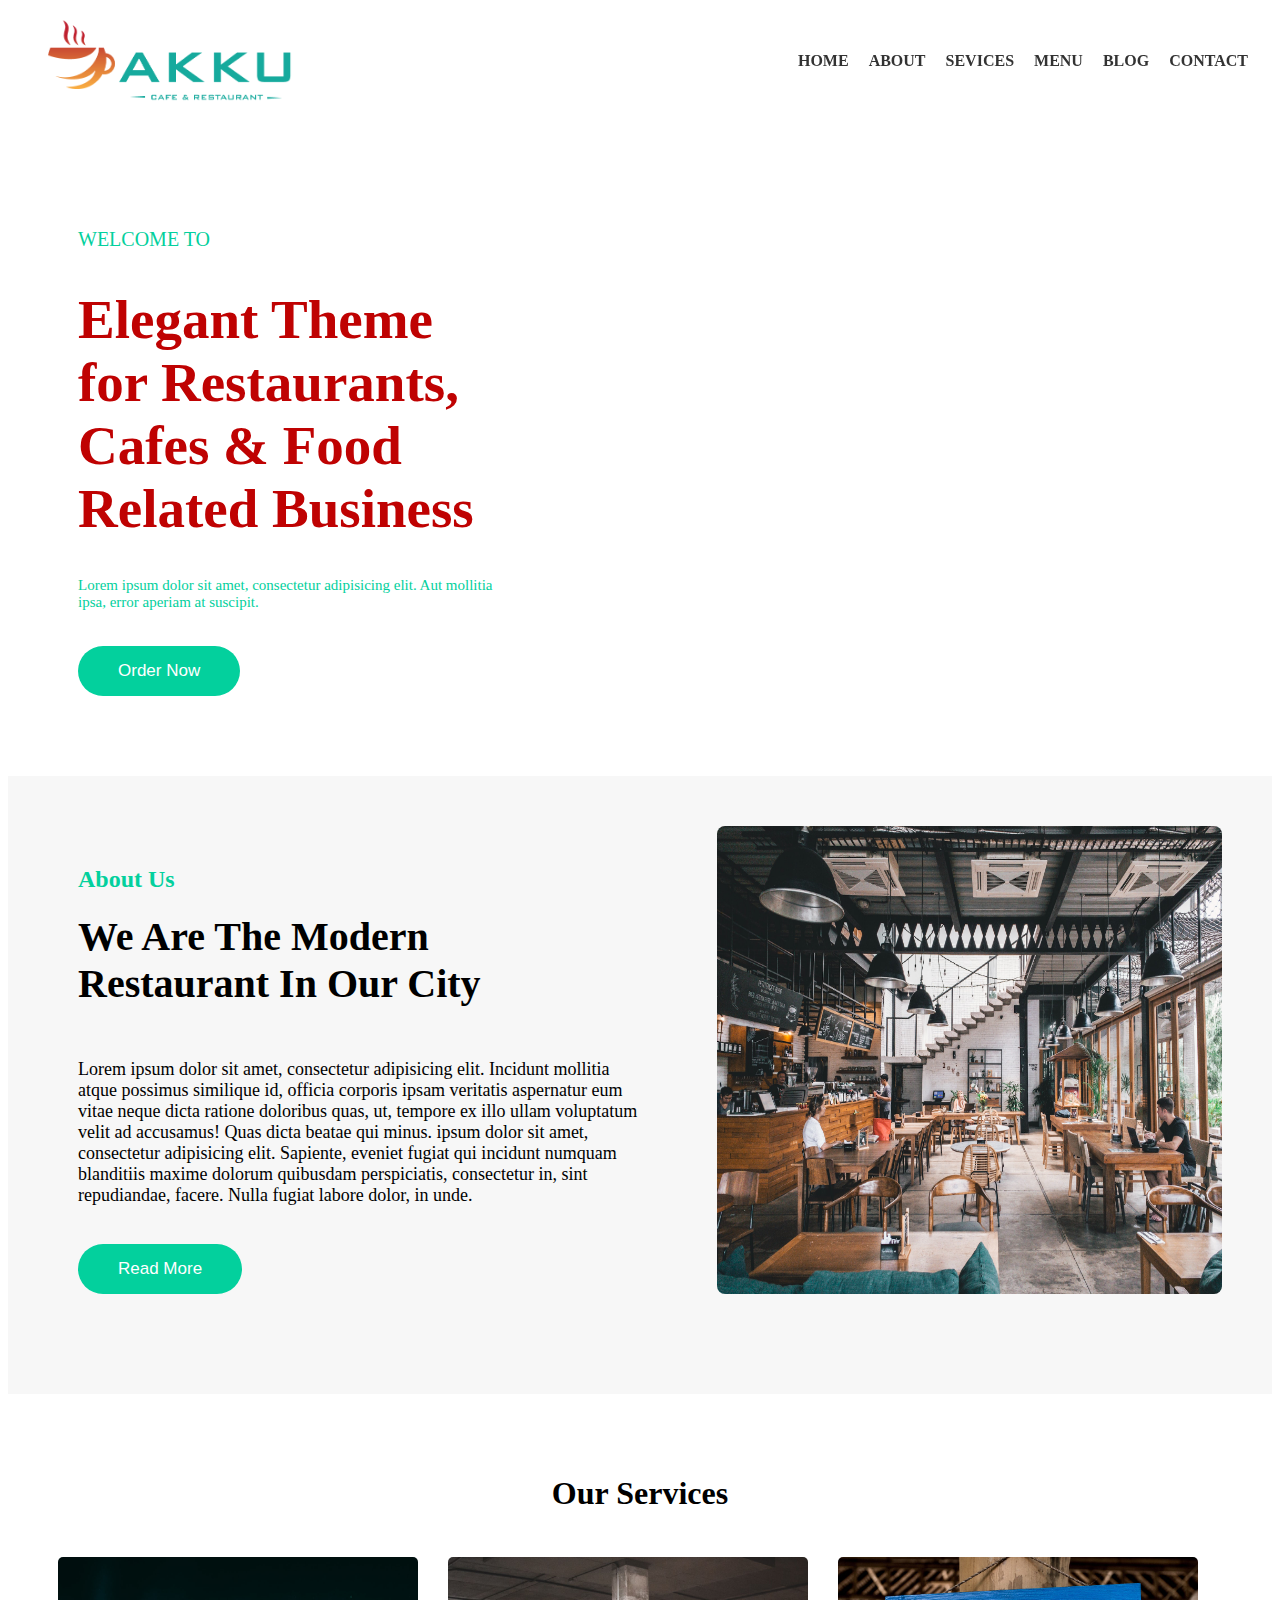
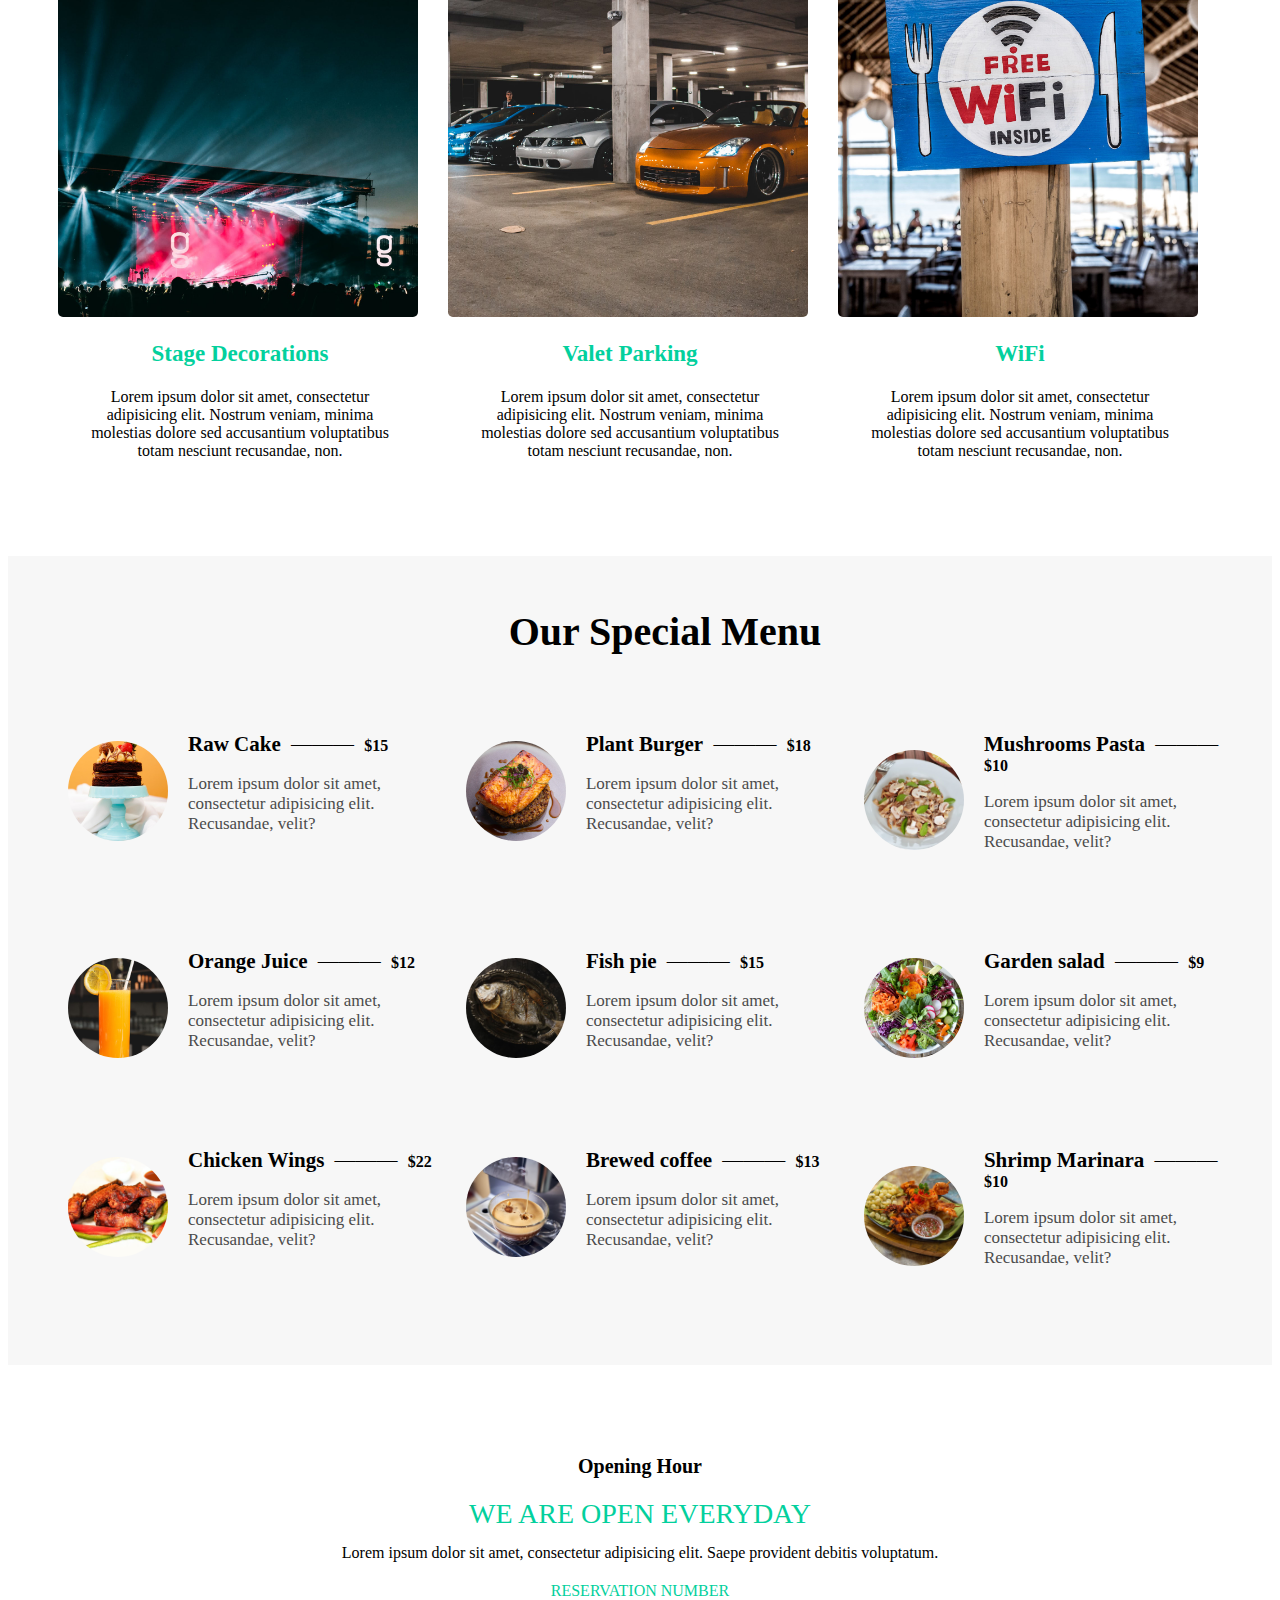
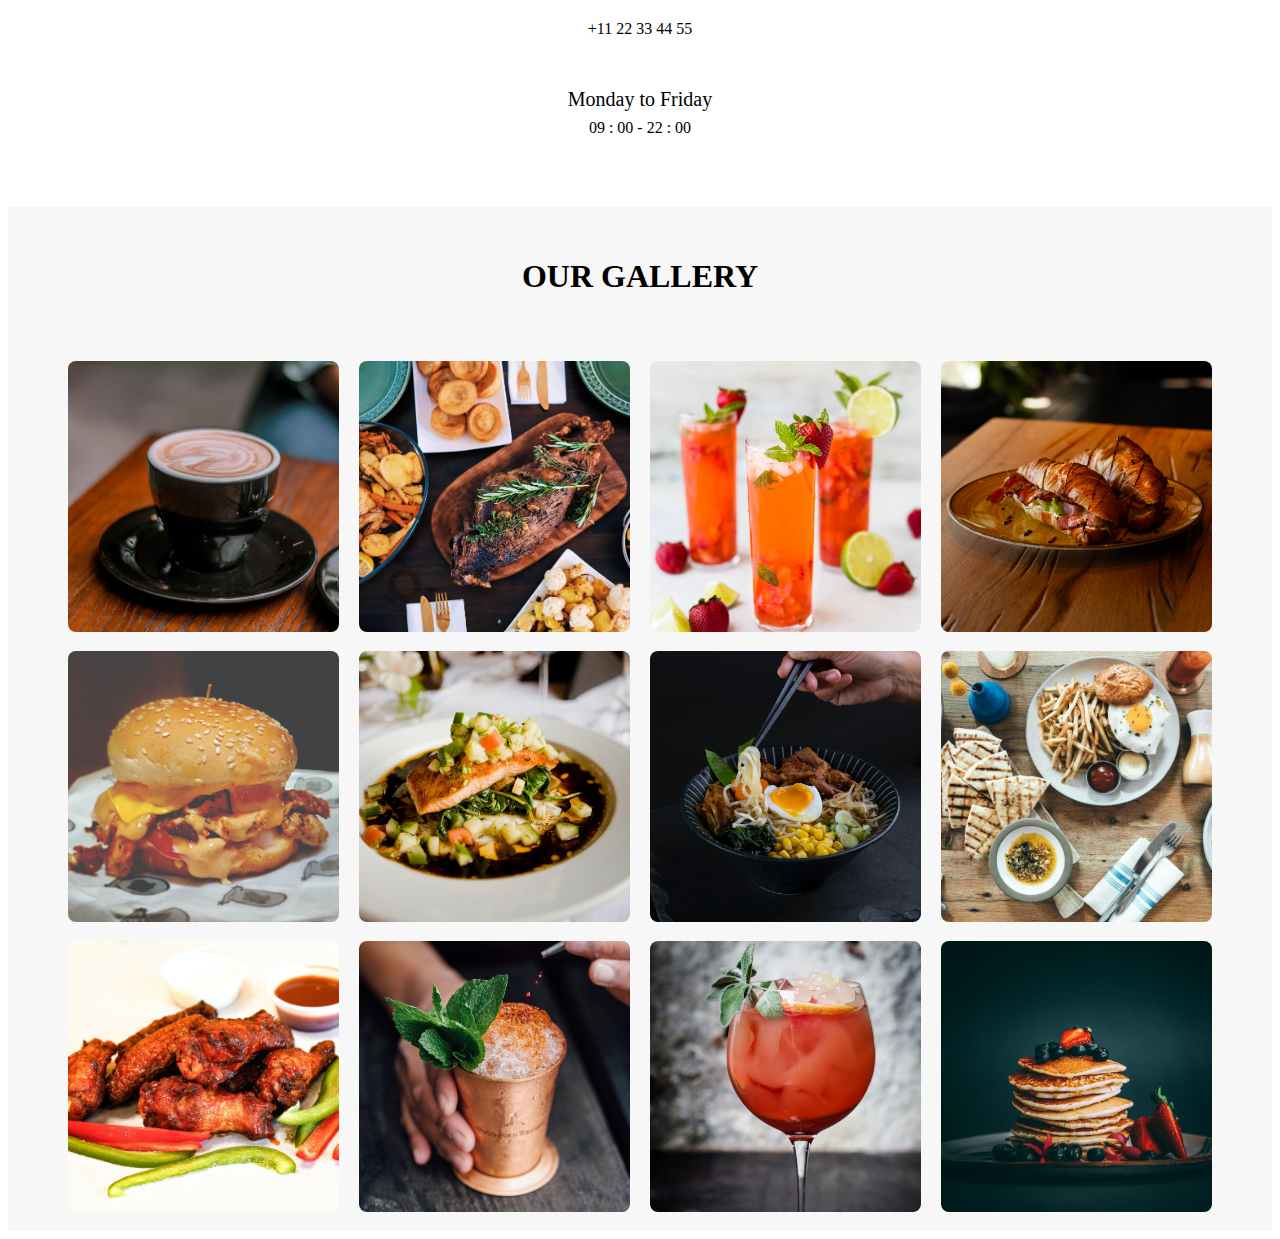
<file: index.html>
<!DOCTYPE html>
<html>

<head>
     <meta charset="UTF-8">
     <meta name="viewport" content="width=device-width, initial-scale=1.0">
     <title>BT Css 2</title>
     <link rel="stylesheet" href="style.css">
     <link rel="icon" type="image/x-icon" href="https://i.pinimg.com/736x/ae/ea/8e/aeea8e7e1288896a7b9bac0bb98e5b90.jpg">
</head>

<body>
     <!--   header start -->
     <div class="header">
          <nav id="navbar" class="navbar">
              <div class="container">
                  <img class="logo" src="image/logo.png" alt="">
                  <button class="toggle-btn" type="button" data-bs-toggle="collapse" data-bs-target="#navbarSupportedContent" aria-controls="navbarSupportedContent" aria-expanded="false" aria-label="Toggle navigation">
                      <span class="toggle-icon"> <i class=""></i> </span>
                  </button>
                  <div class="collapse-menu" id="navbarSupportedContent"></div>
                      <ul class="menu">
                          <li class="menu-item">
                              <a class="menu-link" aria-current="page" href="#home">HOME</a>
                          </li>
                          <li class="menu-item">
                              <a class="menu-link" href="#about">ABOUT </a>
                          </li>
                          <li class="menu-item">
                              <a class="menu-link" href="#service">SEVICES </a>
                          </li>
                          <li class="menu-item">
                              <a class="menu-link" href="#menu">MENU </a>
                          </li>
                          <li class="menu-item">
                              <a class="menu-link" href="#blog">BLOG</a>
                          </li>
                          <li class="menu-item">
                              <a class="menu-link" href="#contact">CONTACT </a>
                          </li>
                      </ul>
                  </div>
              </div>
          </nav>
          <!--   header end -->
          <!--   banner area start -->
          <div class="banner" id="banner">
              <div class="banner-content">
                  <div class="banner-text">
                      <div class="fade-up" data-aos="fade-up" data-aos-duration="3000">
                          <p class="welcome-text">WELCOME TO</p>
                          <h1 class="main-heading">Elegant Theme for Restaurants, Cafes & Food Related Business</h1>
                          <p class="sub-heading">Lorem ipsum dolor sit amet, consectetur adipisicing elit. Aut mollitia ipsa, error aperiam at suscipit.</p>
                          <button class="order-btn">Order Now</button>
                      </div>
                  </div>
              </div>
          </div>
     </div>
     <!-- banner end -->
     <!--   about area start -->
     <div class="about-section" id="about">
          <div class="banner-a">
               <div class="about-text">
                    <h5 class="section-title">About Us</h5>
                    <h1>We Are The Modern Restaurant In Our City</h1>
                    <p class="about-description">Lorem ipsum dolor sit amet, consectetur adipisicing elit. Incidunt mollitia atque possimus similique id, officia corporis ipsam veritatis aspernatur eum vitae neque dicta ratione doloribus quas, ut, tempore ex illo ullam voluptatum velit ad accusamus! Quas dicta beatae qui minus. ipsum dolor sit amet, consectetur adipisicing elit. Sapiente, eveniet fugiat qui incidunt numquam blanditiis maxime dolorum quibusdam perspiciatis, consectetur in, sint repudiandae, facere. Nulla fugiat labore dolor, in unde.</p>
                    <button class="read-more-btn">Read More</button>
               </div>
               <div class="about-image" data-aos="flip-right">
                    <img class="about-img" src="image/02.jpg" alt="">
               </div>
          </div>
     </div>
     <!--   about area end -->

     <!-- Service area start -->
    <div class="service-area">
            <div class="row1">
                <div id="our-services-heading">
                    <h1>Our Services</h1>
                </div>
            </div>

            <div class="row">
                    <div class="service-item">
                        <img src="image/03.jpg" class="service-image" alt="...">
                        <div class="service-details">
                            <h4 class="service-title">Stage Decorations</h4>
                            <p class="service-description">Lorem ipsum dolor sit amet, consectetur adipisicing elit. Nostrum veniam, minima molestias dolore sed accusantium voluptatibus totam nesciunt recusandae, non.</p>
                        </div>
                    </div>

                    <div class="service-item">
                        <img src="image/04.jpg" class="service-image" alt="...">
                        <div class="service-details">
                            <h4 class="service-title">Valet Parking</h4>
                            <p class="service-description">Lorem ipsum dolor sit amet, consectetur adipisicing elit. Nostrum veniam, minima molestias dolore sed accusantium voluptatibus totam nesciunt recusandae, non.</p>
                        </div>
                    </div>

                    <div class="service-item">
                        <img src="image/05.jpg" class="service-image" alt="...">
                        <div class="service-details">
                            <h4 class="service-title">WiFi</h4>
                            <p class="service-description">Lorem ipsum dolor sit amet, consectetur adipisicing elit. Nostrum veniam, minima molestias dolore sed accusantium voluptatibus totam nesciunt recusandae, non.</p>
                        </div>
                    </div>

                    <div class="service-item">
                        <img src="image/06.jpg" class="service-image" alt="...">
                        <div class="service-details">
                            <h4 class="service-title">Awarded</h4>
                            <p class="service-description">Lorem ipsum dolor sit amet, consectetur adipisicing elit. Nostrum veniam, minima molestias dolore sed accusantium voluptatibus totam nesciunt recusandae, non.</p>
                        </div>
                    </div>

                    <div class="service-item">
                        <img src="image/07.jpg" class="service-image" alt="...">
                        <div class="service-details">
                            <h4 class="service-title">Fresh Environment</h4>
                            <p class="service-description">Lorem ipsum dolor sit amet, consectetur adipisicing elit. Nostrum veniam, minima molestias dolore sed accusantium voluptatibus totam nesciunt recusandae, non.</p>
                        </div>
                    </div>

                    <div class="service-item">
                        <img src="image/08.jpg" class="service-image" alt="...">
                        <div class="service-details">
                            <h4 class="service-title">Creative And Talented chefs</h4>
                            <p class="service-description">Lorem ipsum dolor sit amet, consectetur adipisicing elit. Nostrum veniam, minima molestias dolore sed accusantium voluptatibus totam nesciunt recusandae, non.</p>
                        </div>
                    </div>
            </div>
    </div>
    <!-- End  Services -->

<!--   menu area start -->
<div class="menu-area-1">
    <div class="menu-content-1">
        <div class="menu-header-1">
            <h1 class="menu-title-text-1">Our Special Menu</h1>
        </div>
        <div class="menu-item-1">
            <div class="menu-item-wrapper-1">
                <img src="image/menu/01.jpg" alt="">

                <div class="menu-item-details-1">
                    <div class="menu-item-info-1">
                        <span class="item-name-1">Raw Cake</span>
                        <span class="item-price-1">$15</span>
                    </div>
                    <p>Lorem ipsum dolor sit amet, consectetur adipisicing elit. Recusandae, velit?</p>
                </div>
            </div>
        </div>
        <div class="menu-item-1">
            <div class="menu-item-wrapper-1">
                <img src="image/menu/02.jpg" alt="">

                <div class="menu-item-details-1">
                    <div class="menu-item-info-1">
                        <span class="item-name-1">Plant Burger</span>
                        <span class="item-price-1">$18</span>
                    </div>
                    <p>Lorem ipsum dolor sit amet, consectetur adipisicing elit. Recusandae, velit?</p>
                </div>
            </div>
        </div>
        <div class="menu-item-1">
            <div class="menu-item-wrapper-1">
                <img src="image/menu/03.jpg" alt="">

                <div class="menu-item-details-1">
                    <div class="menu-item-info-1">
                        <span class="item-name-1">Mushrooms Pasta</span>
                        <span class="item-price-1">$10</span>
                    </div>
                    <p>Lorem ipsum dolor sit amet, consectetur adipisicing elit. Recusandae, velit?</p>
                </div>
            </div>
        </div>
        <div class="menu-item-1">
            <div class="menu-item-wrapper-1">
                <img src="image/menu/04.jpg" alt="">

                <div class="menu-item-details-1">
                    <div class="menu-item-info-1">
                        <span class="item-name-1">Orange Juice</span>
                        <span class="item-price-1">$12</span>
                    </div>
                    <p>Lorem ipsum dolor sit amet, consectetur adipisicing elit. Recusandae, velit?</p>
                </div>
            </div>
        </div>
        <div class="menu-item-1">
            <div class="menu-item-wrapper-1">
                <img src="image/menu/05.jpg" alt="">

                <div class="menu-item-details-1">
                    <div class="menu-item-info-1">
                        <span class="item-name-1">Fish pie</span>
                        <span class="item-price-1">$15</span>
                    </div>
                    <p>Lorem ipsum dolor sit amet, consectetur adipisicing elit. Recusandae, velit?</p>
                </div>
            </div>
        </div>
        <div class="menu-item-1">
            <div class="menu-item-wrapper-1">
                <img src="image/menu/06.jpg" alt="">

                <div class="menu-item-details-1">
                    <div class="menu-item-info-1">
                        <span class="item-name-1">Garden salad</span>
                        <span class="item-price-1">$9</span>
                    </div>
                    <p>Lorem ipsum dolor sit amet, consectetur adipisicing elit. Recusandae, velit?</p>
                </div>
            </div>
        </div>
        <div class="menu-item-1">
            <div class="menu-item-wrapper-1">
                <img src="image/menu/07.jpg" alt="">

                <div class="menu-item-details-1">
                    <div class="menu-item-info-1">
                        <span class="item-name-1">Chicken Wings</span>
                        <span class="item-price-1">$22</span>
                    </div>
                    <p>Lorem ipsum dolor sit amet, consectetur adipisicing elit. Recusandae, velit?</p>
                </div>
            </div>
        </div>
        <div class="menu-item-1">
            <div class="menu-item-wrapper-1">
                <img src="image/menu/08.jpg" alt="">

                <div class="menu-item-details-1">
                    <div class="menu-item-info-1">
                        <span class="item-name-1">Brewed coffee</span>
                        <span class="item-price-1">$13</span>
                    </div>
                    <p>Lorem ipsum dolor sit amet, consectetur adipisicing elit. Recusandae, velit?</p>
                </div>
            </div>
        </div>
        <div class="menu-item-1">
            <div class="menu-item-wrapper-1">
                <img src="image/menu/09.jpg" alt="">

                <div class="menu-item-details-1">
                    <div class="menu-item-info-1">
                        <span class="item-name-1">Shrimp Marinara</span>
                        <span class="item-price-1">$10</span>
                    </div>
                    <p>Lorem ipsum dolor sit amet, consectetur adipisicing elit. Recusandae, velit?</p>
                </div>
            </div>
        </div>
    </div>
</div>
<!-- Menu End -->

<!--   time area start -->
<div class="opening-hours-section">
    <div class="opening-hours-container">
        <div class="opening-hours-content">
            <div class="opening-hours-inner">
                <div class="opening-hours-text-center">
                    <p class="opening-hours-heading">Opening Hour</p>
                    <p class="opening-hours-info"> WE ARE OPEN EVERYDAY </p>
                    <p>Lorem ipsum dolor sit amet, consectetur adipisicing elit. Saepe provident debitis voluptatum. </p>
                    <p class="reservation-number-heading">RESERVATION NUMBER</p>
                    <p class="reservation-number">+11 22 33 44 55</p>
                    <p class="weekday-schedule">Monday to Friday </p>
                    <p class="schedule-time">09 : 00 - 22 : 00</p>
                </div>
            </div>
        </div>
    </div>
</div>
<!--   time area end -->

    <!-- gallery area start -->
<div class="gallery-area">
    <div class="gallery-container">
        <div class="gallery-heading">
            <h1 class="gallery-title">OUR GALLERY</h1>
        </div>
        <div class="gallery-item">
            <div class="gallery-thumbnail">
                <a data-fancybox="gallery" data-src="image/gallery/01.jpg">
                    <img alt="" class="img-fluid rounded" src="image/gallery/01.jpg">
                </a>
            </div>
        </div>
        <div class="gallery-item">
            <div class="gallery-thumbnail">
                <a data-fancybox="gallery" data-src="image/gallery/02.jpg">
                    <img alt="" class="img-fluid rounded" src="image/gallery/02.jpg">
                </a>
            </div>
        </div>
        <div class="gallery-item">
            <div class="gallery-thumbnail">
                <a data-fancybox="gallery" data-src="image/gallery/03.jpg">
                    <img alt="" class="img-fluid rounded" src="image/gallery/03.jpg">
                </a>
            </div>
        </div>
        <div class="gallery-item">
            <div class="gallery-thumbnail">
                <a data-fancybox="gallery" data-src="image/gallery/04.jpg">
                    <img alt="" class="img-fluid rounded" src="image/gallery/04.jpg">
                </a>
            </div>
        </div>
        <div class="gallery-item">
            <div class="gallery-thumbnail">
                <a data-fancybox="gallery" data-src="image/gallery/05.jpg">
                    <img alt="" class="img-fluid rounded" src="image/gallery/05.jpg">
                </a>
            </div>
        </div>
        <div class="gallery-item">
            <div class="gallery-thumbnail">
                <a data-fancybox="gallery" data-src="image/gallery/06.jpg">
                    <img alt="" class="img-fluid rounded" src="image/gallery/06.jpg">
                </a>
            </div>
        </div>
        <div class="gallery-item">
            <div class="gallery-thumbnail">
                <a data-fancybox="gallery" data-src="image/gallery/07.jpg">
                    <img alt="" class="img-fluid rounded" src="image/gallery/07.jpg">
                </a>
            </div>
        </div>
        <div class="gallery-item">
            <div class="gallery-thumbnail">
                <a data-fancybox="gallery" data-src="image/gallery/08.jpg">
                    <img alt="" class="img-fluid rounded" src="image/gallery/08.jpg">
                </a>
            </div>
        </div>
        <div class="gallery-item">
            <div class="gallery-thumbnail">
                <a data-fancybox="gallery" data-src="image/gallery/09.jpg">
                    <img alt="" class="img-fluid rounded" src="image/gallery/09.jpg">
                </a>
            </div>
        </div>
        <div class="gallery-item">
            <div class="gallery-thumbnail">
                <a data-fancybox="gallery" data-src="image/gallery/10.jpg">
                    <img alt="" class="img-fluid rounded" src="image/gallery/10.jpg">
                </a>
            </div>
        </div>
        <div class="gallery-item">
            <div class="gallery-thumbnail">
                <a data-fancybox="gallery" data-src="image/gallery/11.jpg">
                    <img alt="" class="img-fluid rounded" src="image/gallery/11.jpg">
                </a>
            </div>
        </div>
        <div class="gallery-item">
            <div class="gallery-thumbnail">
                <a data-fancybox="gallery" data-src="image/gallery/12.jpg">
                    <img alt="" class="img-fluid rounded" src="image/gallery/12.jpg">
                </a>
            </div>
        </div>
    </div>
</div>
<!-- gallery area end -->




</body>

</html>
</file>
<file: style.css>
/* Web quá dài:> Cíu tuiiii */

.navbar {
     display: flex;
     align-items: center;
     background-color: rgba(255, 255, 255, 0.9);
     backdrop-filter: blur(0px);
     padding: 20px 0;
     width: 100%;
     z-index: 999;
     position: fixed;
     top: 0;
   }
   
   .container {
     display: flex;
     justify-content: space-between;
     align-items: center;
     width: 100%;
     padding: 0 40px; 
   }
   
   .logo {
     width: 250px;
   }
   
   .menu {
     list-style: none;
     padding: 0;
     display: flex;
   }
   
   .menu-item {
     margin-left: 20px;
   }
   
   .menu-link {
     text-decoration: none;
     color: #333333;
     font-weight: bold;
     transition: color 0.3s ease;
   }
   
   .menu-link:hover {
     color: #757575;
   }
   
   .toggle-btn {
     display: none;
   }
   
   @media (max-width: 768px) {
     .toggle-btn {
       display: block;
       cursor: pointer;
     }
   
     .collapse-menu {
       display: none;
       width: 100%;
       background-color: rgba(255, 255, 255, 0.9);
       backdrop-filter: blur(0.1px);
       position: absolute;
       top: 100%;
       left: 0;
     }
   
     .collapse-menu.active {
       display: block;
     }
   
     .menu {
       flex-direction: column;
       align-items: center;
       padding: 20px 0;
       margin-left: 0;
     }
   
     .menu-item {
       margin: 10px 0;
     }
   
     .menu-link {
       font-size: 18px;
       font-weight: bold;
     }
   }



   .banner {
     position: relative;
     background-color: #ffffff;
     overflow: hidden;
     padding-top: 200px; 
     padding-left: 70px;
     padding-bottom: 70px;
   }
   
   .banner-text {
     width: 35%; 
   }
   
   .welcome-text {
     color: #03d09d; 
     font-size: 20px; 
   }

   .sub-heading {
     color: #03d09d; 
     font-size: 15px; 
   }
   
   .main-heading {
     color: #bf0202; 
     font-size: 55px; 
     font-weight: bold; 
   }
   
   .order-btn {
     background-color: #03d09d;
     color: #ffffff;
     padding: 15px 40px; 
     border: none; 
     border-radius: 30px; 
     font-size: 17px; 
     margin-top: 20px; 
   }
   

.about-section {
     display: flex;
     width: 100%;
     background-color: white;
}
 
.about-image {
     display: flex;
     width: 40%;
     margin-right: 5px; 
     overflow: hidden; 
     padding-left: 50px;
}
 
 .about-text {
     padding-left: 70px;
     width: 45%;
     padding-right: 20px; 
 }
 
 .about-image img {
     max-width: 100%; 
     height: auto;
     width: 100%; 
     border-radius: 8px; 
 }

 .section-title {
     color: #03d09d;
     font-size: 24px;
     padding-bottom: 0px;
     margin-bottom: 20px;
   }
   
   .about-text h1 {
     color: #000000;
     font-size: 40px;
     font-weight: bold;
     width: 80%;
     padding-bottom: 25px;
     margin-top: 0;
   }
   
   .about-description {
     color: #000000;
     font-size: 18px;
   }
   
   .read-more-btn {
     margin-top: 20px;
     background-color: #03d09d; 
     color: #ffffff; 
     padding: 15px 40px; 
     border: none;
     border-radius: 30px; 
     font-size: 17px; 
   }

   .banner-a {
     display: flex;
     background-color: #f7f7f7;
     margin-top: 10px;
     margin-bottom: 30px;
     padding-top: 50px;
     padding-bottom: 100px;
   }





#our-services-heading {
  text-align: center; 
  margin-bottom: 45px;
}

.service-item {
  margin-right: 30px;
}

.service-image {
  width: 360px;
  border-radius: 5px;
}

.service-details {
  padding-left: 20px;
  display: flex;
  flex-direction: column;
  width: 90%;
  text-align: center;
}

.row {
  display: flex;
  overflow-x: auto;
  margin-left: 50px;
  margin-right: 50px;
}

.service-details h4 {
  margin-bottom: 5px; 
}

.service-title {
  color: #03d09d;
  font-size: 23px;
  margin-bottom: 10px;
  margin-top: 20px;
}

.service-area {
  padding-bottom: 80px;
  padding-top: 30px;
}







.menu-content-1 {
  display: flex;
  flex-wrap: wrap;
  padding-left: 60px;
  padding-right: 10px;
  background-color: #f7f7f7;
  padding-top: 25px;
  padding-bottom: 0px;
}

.menu-header-1 {
  display: block;
  flex-basis: 100%;
  text-align: center;
  margin-bottom: 50px;
  font-size: 20px;
}

.menu-item-1 {
  flex-basis: calc(33.33% - 20px);
  margin-right: 20px;
  margin-bottom: 80px;
}

.menu-item-wrapper-1 img {
  width: 100px; 
  height: 100px; 
  border-radius: 50%; 
}

.menu-item-wrapper-1 {
  display: flex; 
  align-items: center; 
}

.menu-item-details-1 {
  flex: 1;
  padding-left: 10px;
  margin-left: 10px;
}

.menu-item-info-1 {
  font-weight: bold;
  flex-wrap: wrap;
}

.item-name-1::after {
  content: " ——— ";
  margin-left: 5px;
  margin-right: 5px;
  font-weight:  normal;
}

.item-name-1 {
  font-size: 21px;
  margin-bottom: 0px;
}

.menu-item-details-1 p {
  color: #4b4b4b;
  font-size: 17px;
}

.menu-area-1 {
  padding-bottom: 30px;
}





.opening-hours-section {
  display: flex;
  justify-content: center;
}

.opening-hours-container {
  max-width: 600px;
}

.opening-hours-content {
  text-align: center;
  
}

.opening-hours-heading {
  font-weight: bold;
  font-size: 20px;
  margin-bottom: 0px;
}

.reservation-number-heading,
.opening-hours-info {
  color: #03d09d;
}

.opening-hours-text-center p {
  margin-bottom: 0px;
  margin-top: 0px;
}

.opening-hours-info {
  font-size: 28px;
  padding-bottom: 14px;
  padding-top: 20px;
}

.reservation-number-heading {
  padding-bottom: 20px;
  padding-top: 20px;
}

.weekday-schedule {
  padding-bottom: 8px;
  padding-top: 50px;
  font-size: 20px;
}

.opening-hours-section {
  padding-top: 60px;
  padding-bottom: 70px;
}





.gallery-container {
  display: flex;
  flex-wrap: wrap;
  justify-content: space-between;
  padding-left: 60px;
  padding-right: 60px;
  padding-top: 30px;
  text-align: center;
  background-color: #f7f7f7;
}

.gallery-heading {
  width: 100%;
  margin-bottom: 45px;
}

.gallery-item {
  flex: 0 0 calc(25% - 15px);
  margin-bottom: 15px;
}

.gallery-thumbnail img {
  width: 100%;
  height: auto;
  border-radius: 8px;
}
</file>
